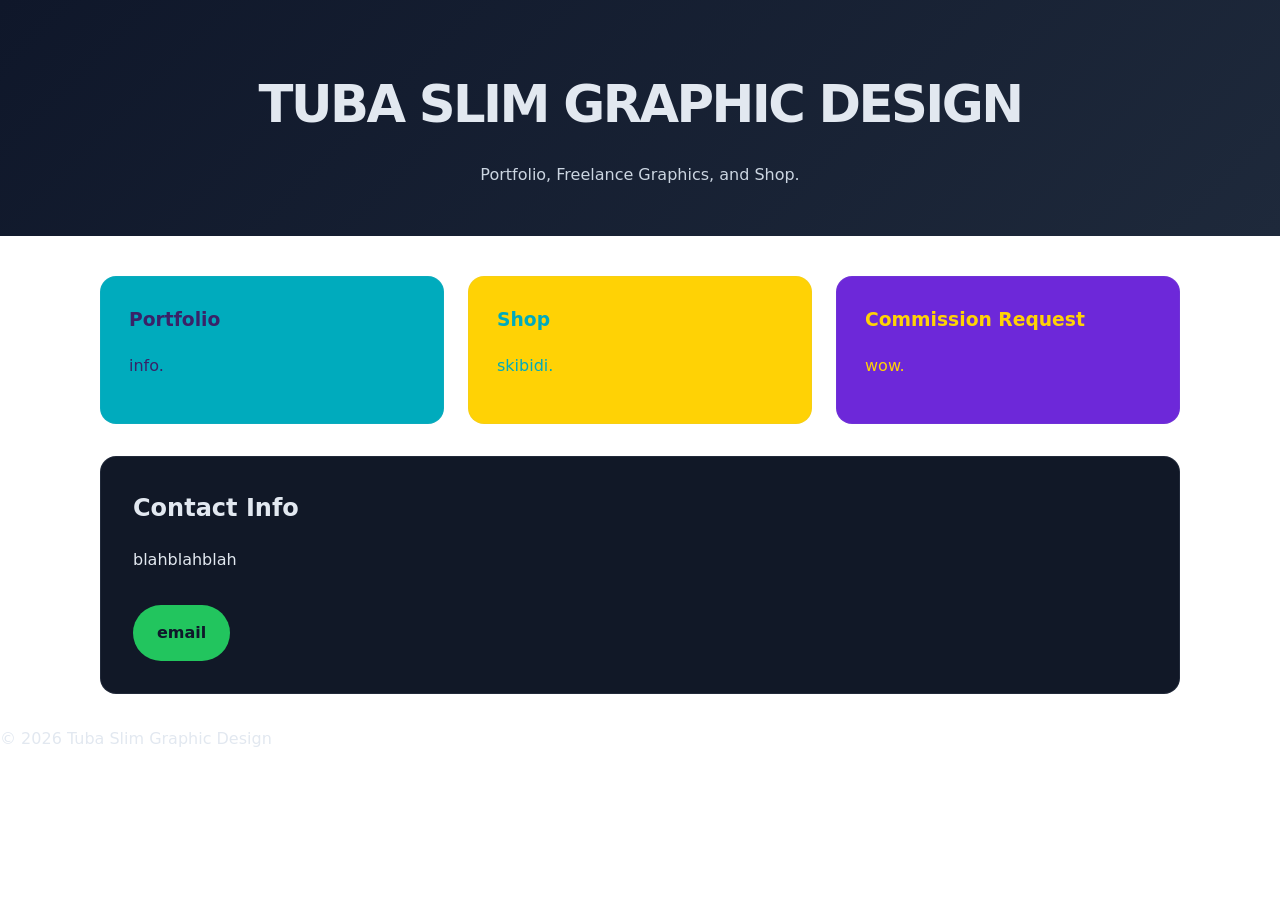
<file: index.html>
<!DOCTYPE html>
<html lang="en">
<head>
  <meta charset="UTF-8" />
  <meta name="viewport" content="width=device-width, initial-scale=1.0" />
  <title>Tuba Slim Graphic Design</title>
  <link rel="stylesheet" href="styles.css" />
</head>
<body>
  <header class="site-header">
    <div class="container">
      <h1>TUBA SLIM GRAPHIC DESIGN</h1>
      <p>Portfolio, Freelance Graphics, and Shop.</p>
    </div>
  </header>

  <main class="container">
    <section class="features">
      <a href="portfolio.html" class="article-link">
        <article class="article article--portfolio">
          <h3>Portfolio</h3>
          <p>info.</p>
        </article>
      </a>
      <a href="shop.html" class="article-link">
        <article class="article article--shop">
          <h3>Shop</h3>
          <p>skibidi.</p>
        </article>
      </a>
      <a href="commissionrequest.html" class="article-link">
        <article class="article article--commission">
          <h3>Commission Request</h3>
          <p>wow.</p>
        </article>
      </a>
    </section>

    <section class="contact-card">
      <h2>Contact Info</h2>
      <p>blahblahblah</p>
      <a class="button" href="mailto:fillinhere">email</a>
    </section>
  </main>

  <footer class="site-footer">
    <p>© 2026 Tuba Slim Graphic Design</p>
  </footer>
</body>
</html>
</file>
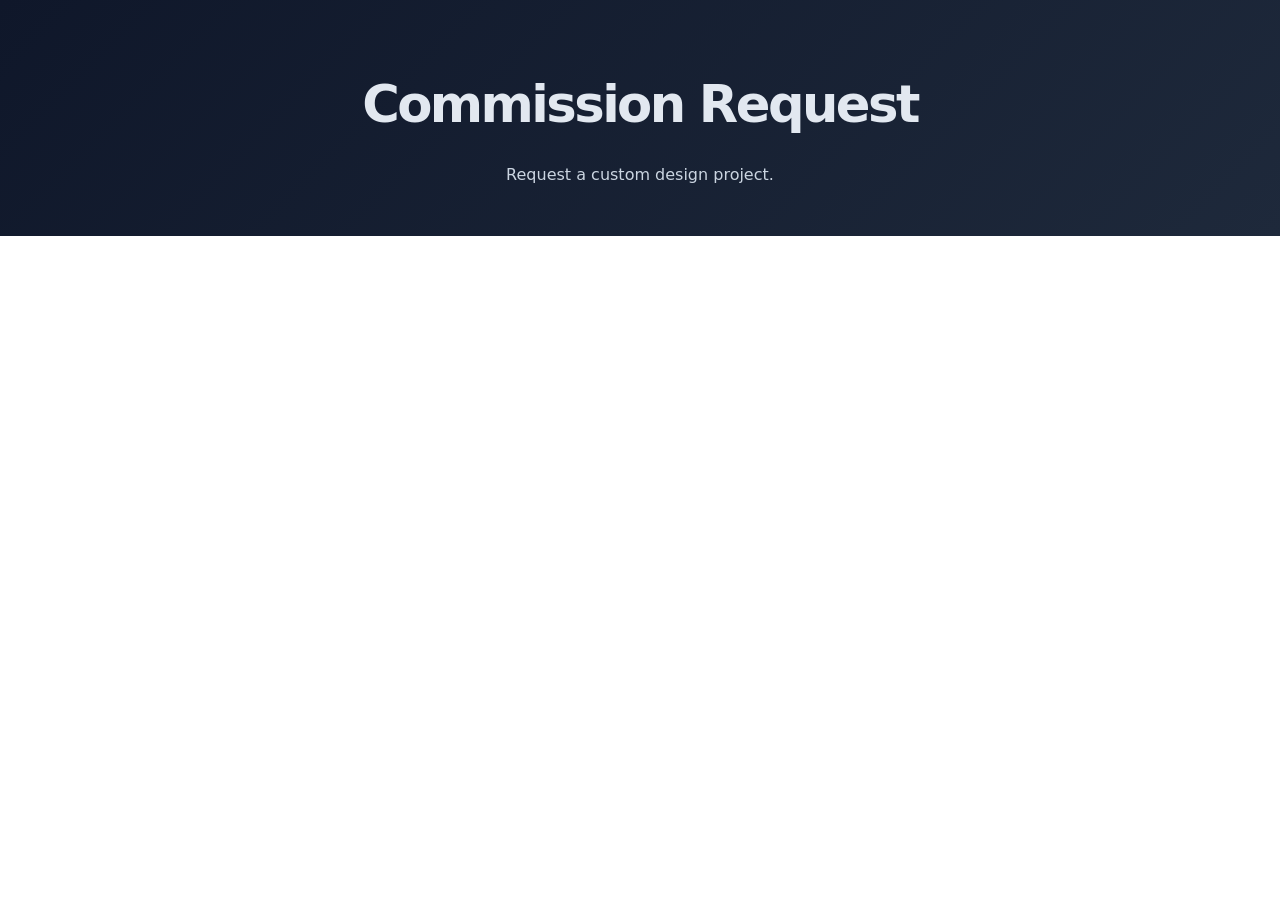
<file: commissionrequest.html>
<!DOCTYPE html>
<html lang="en">
<head>
  <meta charset="UTF-8" />
  <meta name="viewport" content="width=device-width, initial-scale=1.0" />
  <title>Commission Request | Tuba Slim Graphic Design</title>
  <link rel="stylesheet" href="styles.css" />
</head>
<body>
  <header class="site-header">
    <div class="container">
      <h1>Commission Request</h1>
      <p>Request a custom design project.</p>
    </div>
  </header>
  </main>
</body>
</html>
</file>
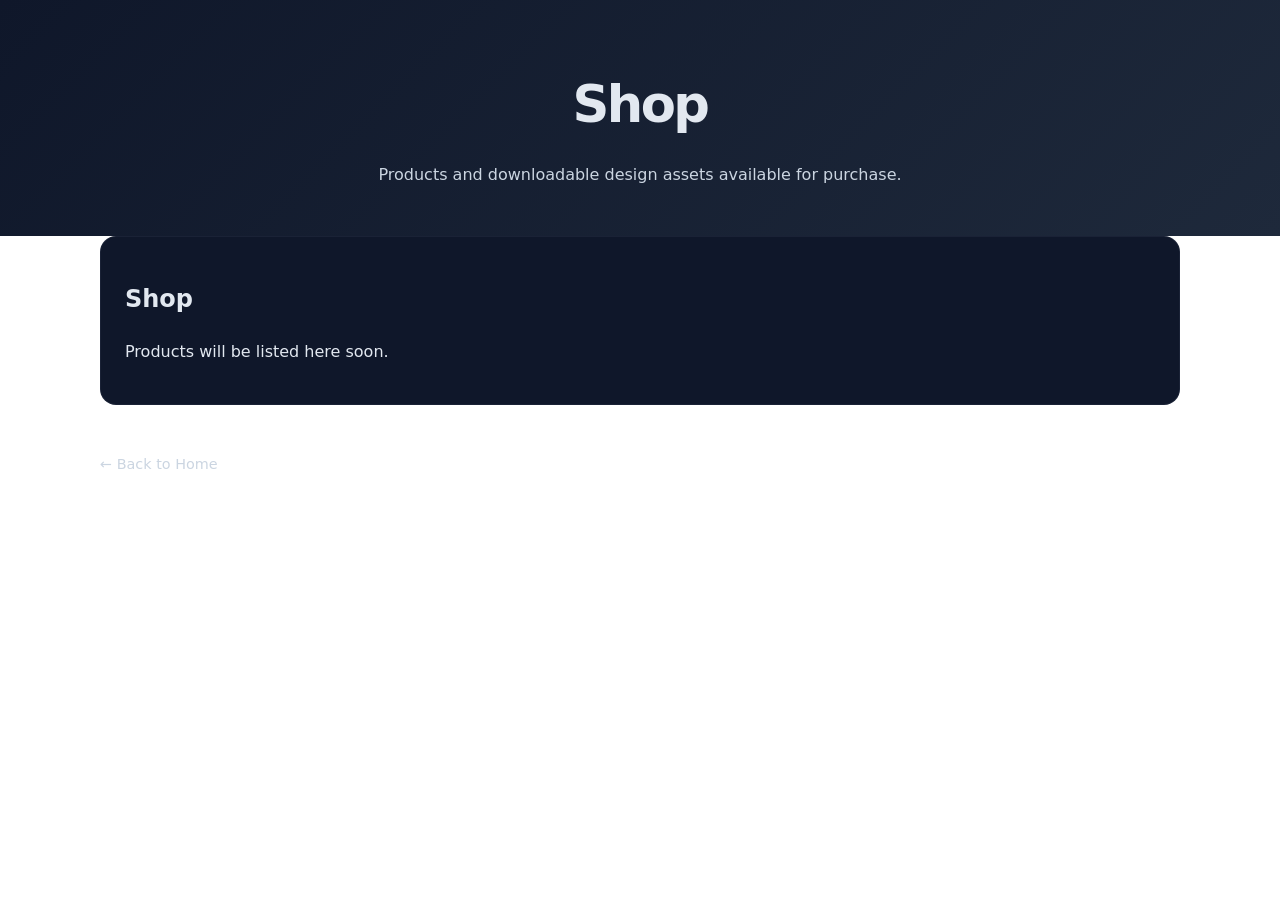
<file: shop.html>
<!DOCTYPE html>
<html lang="en">
<head>
  <meta charset="UTF-8" />
  <meta name="viewport" content="width=device-width, initial-scale=1.0" />
  <title>Shop | Tuba Slim Graphic Design</title>
  <link rel="stylesheet" href="styles.css" />
</head>
<body>
  <header class="site-header">
    <div class="container">
      <h1>Shop
      </h1>

      <p>Products and downloadable design assets available for purchase.</p>
    </div>
  </header>
  
  <main class="container">
    <section class="shop-grid">
      <article class="shop-item">
        <h2>Shop</h2>
        <p>Products will be listed here soon.</p>
      </article>
    </section>
    <a href="index.html" class="back-link">← Back to Home</a>
  </main>

</body>
</html>
</file>
<file: styles.css>
:root {
  color-scheme: dark;
  background: #ffffff;
  color: #e2e8f0;
  font-family: Inter, system-ui, sans-serif;
  font-size: 16px;
  line-height: 1.6;
}
* {
  box-sizing: border-box;
}
body {
  margin: 0;
  min-height: 100vh;
}
.container {
  width: min(1080px, calc(100% - 2rem));
  margin: 0 auto;
}
.site-header {
  padding: 4rem 0 3rem;
  text-align: center;
  background: linear-gradient(135deg, #0f172a 0%, #1e293b 100%);
}
.site-header h1 {
  margin: 0;
  font-size: clamp(2.5rem, 4vw, 4rem);
  letter-spacing: -0.05em;
  opacity: 0;
  animation: fadeInTitle 1.2s ease forwards;
}
.site-header p {
  margin: 1rem auto 0;
  max-width: 38rem;
  color: #cbd5e1;
}

@keyframes fadeInTitle {
  from {
    opacity: 0;
    transform: translateY(16px);
  }
  to {
    opacity: 1;
    transform: translateY(0);
  }
}
.intro,
.contact-card {
  background: #111827;
  border: 1px solid rgba(148, 163, 184, 0.12);
  border-radius: 1rem;
  padding: 2rem;
  margin-top: 2rem;
  margin-bottom: 2rem;
}
.intro h2,
.contact-card h2 {
  margin-top: 0;
}
.features {
  display: grid;
  gap: 1.5rem;
  margin-top: 2.5rem;
  grid-template-columns: repeat(auto-fit, minmax(220px, 1fr));
  margin-bottom: 2rem;
}
.features article {
  padding: 1.75rem;
  border-radius: 1rem;
  border: 1px solid rgba(148, 163, 184, 0.08);
  transition: transform 0.2s ease, box-shadow 0.2s ease;
}
.article-link {
  text-decoration: none;
  display: block;
}
.article-link:hover article {
  transform: translateY(-4px);
  box-shadow: 0 8px 25px rgba(0, 0, 0, 0.15);
}
.features article.article--portfolio {
  background: #00ABBD;
  color: #392268;
}
.features article.article--shop {
  background: #FFD205;
  color: #00ABBD;
}
.features article.article--commission {
  background: #6d28d9;
  color: #FFD205;
}
.features h3 {
  margin-top: 0;
}
.button {
  display: inline-block;
  margin-top: 1rem;
  padding: 0.95rem 1.5rem;
  border-radius: 999px;
  background: #22c55e;
  color: #0f172a;
  text-decoration: none;
  font-weight: 700;
}
.button:hover {
  background: #16a34a;
}
.back-link {
  display: inline-block;
  margin-top: 1rem;
  color: #cbd5e1;
  text-decoration: none;
  font-size: 0.9rem;
}
.back-link:hover {
  color: #e2e8f0;
}
.portfolio-grid,
.shop-grid {
  display: grid;
  gap: 1.5rem;
  grid-template-columns: repeat(auto-fit, minmax(250px, 1fr));
  margin-bottom: 2rem;
}
.portfolio-item,
.shop-item {
  padding: 1.5rem;
  border-radius: 1rem;
  background: #0f172a;
  border: 1px solid rgba(148, 163, 184, 0.08);
}
.commission-form {
  max-width: 600px;
  margin: 0 auto;
}
.form-group {
  margin-bottom: 1.5rem;
}
.form-group label {
  display: block;
  margin-bottom: 0.5rem;
  font-weight: 600;
}
.form-group input,
.form-group textarea,
.form-group select {
  width: 100%;
  padding: 0.75rem;
  border: 1px solid rgba(148, 163, 184, 0.2);
  border-radius: 0.5rem;
  background: #0f172a;
  color: #e2e8f0;
  font-family: inherit;
}
.form-group textarea {
  resize: vertical;
  min-height: 120px;
}
.portfolio-filters {
  display: flex;
  gap: 1rem;
  margin-bottom: 2rem;
  flex-wrap: wrap;
  justify-content: center;
}
.filter-btn {
  padding: 0.5rem 1rem;
  border: 1px solid rgba(148, 163, 184, 0.2);
  border-radius: 2rem;
  background: #0f172a;
  color: #e2e8f0;
  cursor: pointer;
  transition: all 0.2s ease;
  font-size: 0.9rem;
}
.filter-btn:hover,
.filter-btn.active {
  background: #22c55e;
  color: #0f172a;
  border-color: #22c55e;
}
.portfolio-grid {
  display: grid;
  gap: 2rem;
  grid-template-columns: repeat(auto-fit, minmax(350px, 1fr));
  margin-bottom: 2rem;
}
.portfolio-item {
  background: #0f172a;
  border: 1px solid rgba(148, 163, 184, 0.08);
  border-radius: 1rem;
  overflow: hidden;
  transition: transform 0.2s ease, box-shadow 0.2s ease;
}
.portfolio-item:hover {
  transform: translateY(-4px);
  box-shadow: 0 8px 25px rgba(0, 0, 0, 0.15);
}
.portfolio-image {
  width: 100%;
  height: 200px;
  overflow: hidden;
}
.portfolio-image img {
  width: 100%;
  height: 100%;
  object-fit: cover;
  transition: transform 0.2s ease;
}
.portfolio-item:hover .portfolio-image img {
  transform: scale(1.05);
}
.portfolio-content {
  padding: 1.5rem;
}
.portfolio-content h3 {
  margin: 0 0 0.5rem 0;
  font-size: 1.2rem;
}
.portfolio-content p {
  margin: 0 0 1rem 0;
  color: #cbd5e1;
  font-size: 0.9rem;
  line-height: 1.5;
}
.category-tag {
  display: inline-block;
  padding: 0.25rem 0.75rem;
  background: #22c55e;
  color: #0f172a;
  border-radius: 1rem;
  font-size: 0.8rem;
  font-weight: 600;
}
</file>
